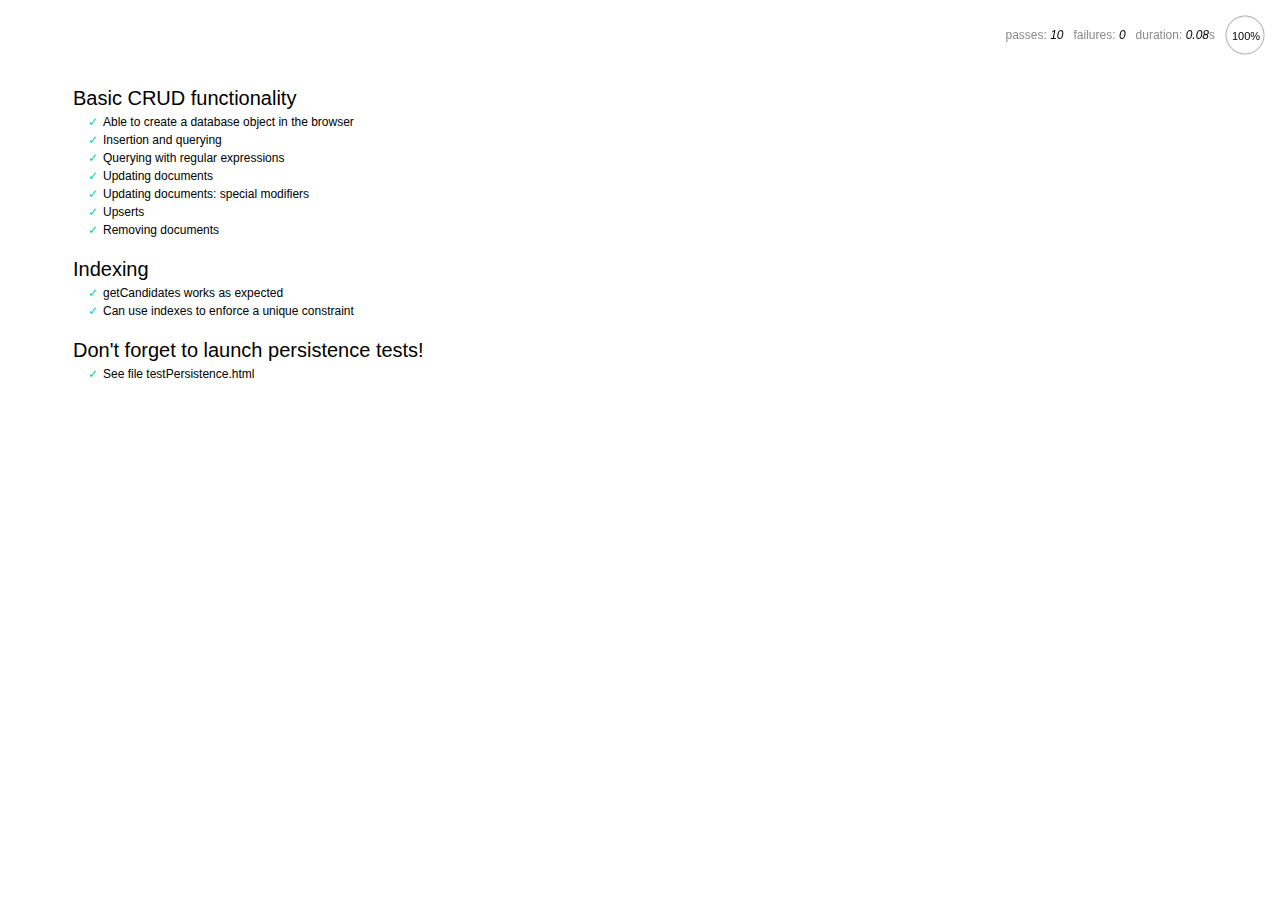
<file: servidor/node_modules/nedb/browser-version/test/index.html>
<!DOCTYPE html>
<html>
<head>
  <meta charset="utf-8">
  <title>Mocha tests for NeDB</title>
  <link rel="stylesheet" href="mocha.css">
</head>
<body>
  <div id="mocha"></div>
  <script src="jquery.min.js"></script>
  <script src="chai.js"></script>
  <script src="underscore.min.js"></script>
  <script src="mocha.js"></script>
  <script>mocha.setup('bdd')</script>
  <script src="../out/nedb.min.js"></script>
  <script src="localforage.js"></script>
  <script src="nedb-browser.js"></script>
  <script>
    mocha.checkLeaks();
    mocha.globals(['jQuery']);
    mocha.run();
  </script>
</body>
</html>
</file>
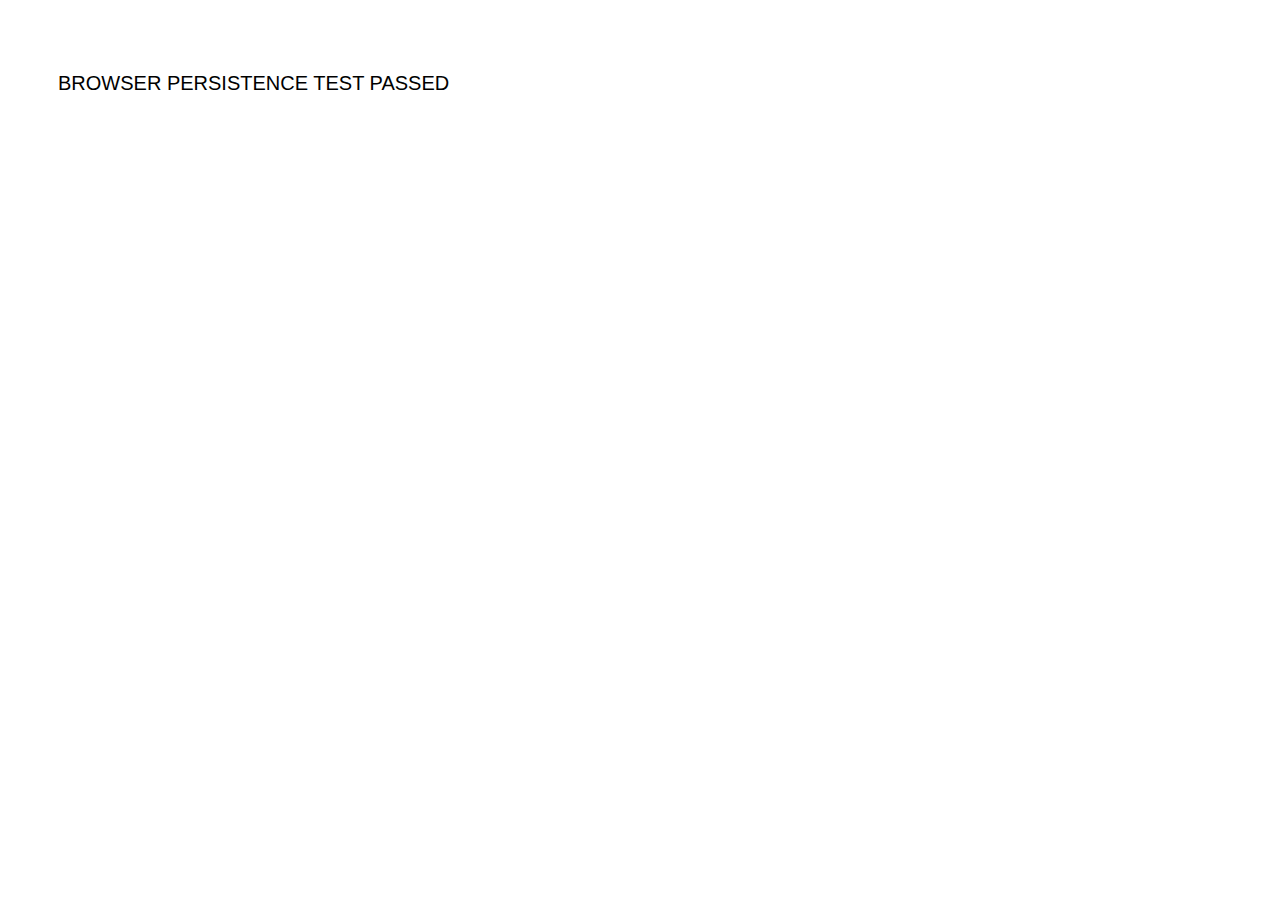
<file: servidor/node_modules/nedb/browser-version/test/testPersistence.html>
<!DOCTYPE html>
<html>
<head>
  <meta charset="utf-8">
  <title>Test NeDB persistence in the browser</title>
  <link rel="stylesheet" href="mocha.css">
</head>
<body>
  <div id="results"></div>
  <script src="../out/nedb.js"></script>
  <script src="./testPersistence.js"></script>
</body>
</html>
</file>
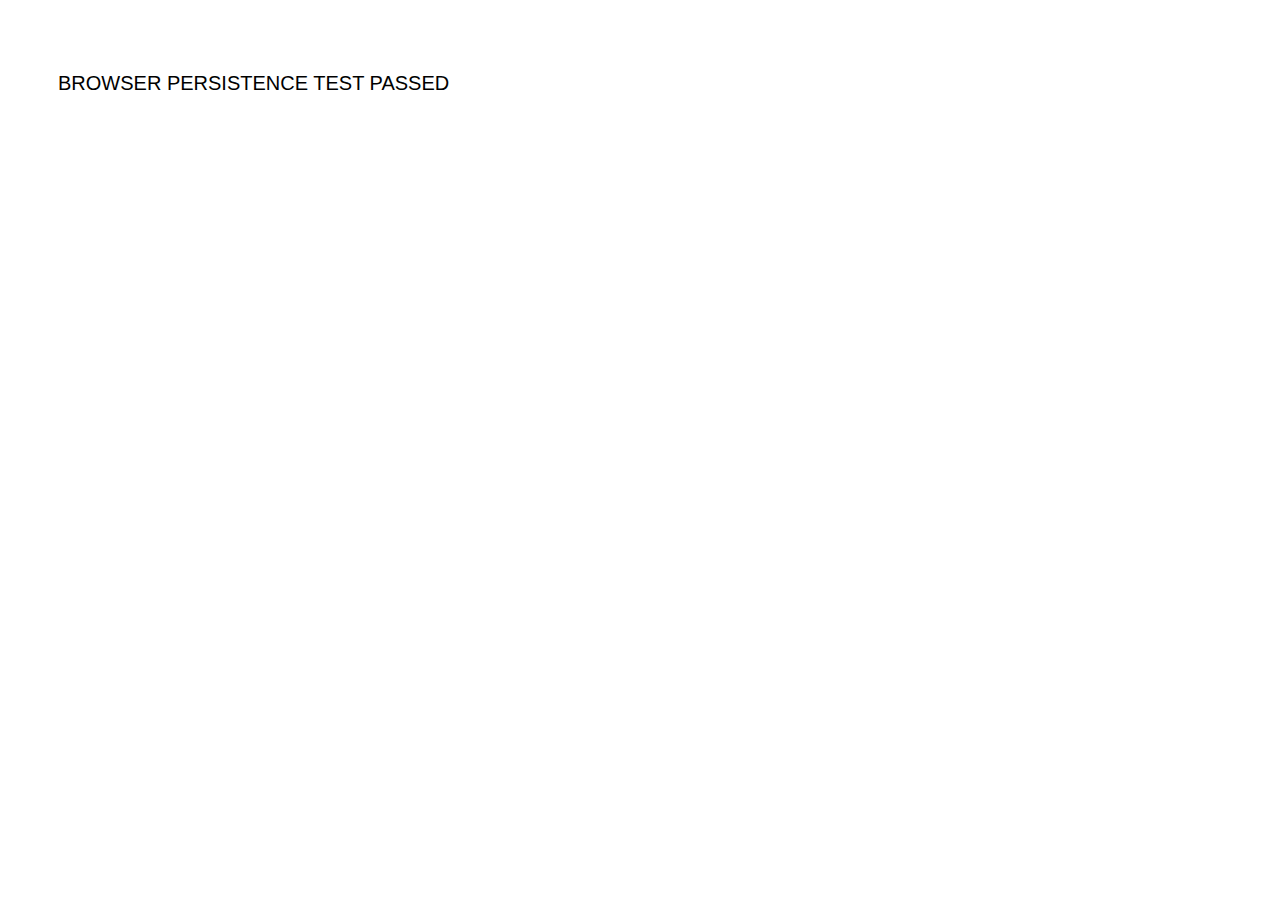
<file: servidor/node_modules/nedb/browser-version/test/testPersistence2.html>
<!DOCTYPE html>
<html>
<head>
  <meta charset="utf-8">
  <title>Test NeDB persistence in the browser - Results</title>
  <link rel="stylesheet" href="mocha.css">
</head>
<body>
  <div id="results"></div>
  <script src="jquery.min.js"></script>
  <script src="../out/nedb.js"></script>
  <script src="./testPersistence2.js"></script>
</body>
</html>
</file>
<file: servidor/node_modules/nedb/browser-version/test/mocha.css>
@charset "UTF-8";
body {
  font: 20px/1.5 "Helvetica Neue", Helvetica, Arial, sans-serif;
  padding: 60px 50px;
}

#mocha ul, #mocha li {
  margin: 0;
  padding: 0;
}

#mocha ul {
  list-style: none;
}

#mocha h1, #mocha h2 {
  margin: 0;
}

#mocha h1 {
  margin-top: 15px;
  font-size: 1em;
  font-weight: 200;
}

#mocha h1 a {
  text-decoration: none;
  color: inherit;
}

#mocha h1 a:hover {
  text-decoration: underline;
}

#mocha .suite .suite h1 {
  margin-top: 0;
  font-size: .8em;
}

#mocha h2 {
  font-size: 12px;
  font-weight: normal;
  cursor: pointer;
}

#mocha .suite {
  margin-left: 15px;
}

#mocha .test {
  margin-left: 15px;
}

#mocha .test:hover h2::after {
  position: relative;
  top: 0;
  right: -10px;
  content: '(view source)';
  font-size: 12px;
  font-family: arial;
  color: #888;
}

#mocha .test.pending:hover h2::after {
  content: '(pending)';
  font-family: arial;
}

#mocha .test.pass.medium .duration {
  background: #C09853;
}

#mocha .test.pass.slow .duration {
  background: #B94A48;
}

#mocha .test.pass::before {
  content: '✓';
  font-size: 12px;
  display: block;
  float: left;
  margin-right: 5px;
  color: #00d6b2;
}

#mocha .test.pass .duration {
  font-size: 9px;
  margin-left: 5px;
  padding: 2px 5px;
  color: white;
  -webkit-box-shadow: inset 0 1px 1px rgba(0,0,0,.2);
  -moz-box-shadow: inset 0 1px 1px rgba(0,0,0,.2);
  box-shadow: inset 0 1px 1px rgba(0,0,0,.2);
  -webkit-border-radius: 5px;
  -moz-border-radius: 5px;
  -ms-border-radius: 5px;
  -o-border-radius: 5px;
  border-radius: 5px;
}

#mocha .test.pass.fast .duration {
  display: none;
}

#mocha .test.pending {
  color: #0b97c4;
}

#mocha .test.pending::before {
  content: '◦';
  color: #0b97c4;
}

#mocha .test.fail {
  color: #c00;
}

#mocha .test.fail pre {
  color: black;
}

#mocha .test.fail::before {
  content: '✖';
  font-size: 12px;
  display: block;
  float: left;
  margin-right: 5px;
  color: #c00;
}

#mocha .test pre.error {
  color: #c00;
}

#mocha .test pre {
  display: inline-block;
  font: 12px/1.5 monaco, monospace;
  margin: 5px;
  padding: 15px;
  border: 1px solid #eee;
  border-bottom-color: #ddd;
  -webkit-border-radius: 3px;
  -webkit-box-shadow: 0 1px 3px #eee;
}

#report.pass .test.fail {
  display: none;
}

#report.fail .test.pass {
  display: none;
}

#error {
  color: #c00;
  font-size: 1.5  em;
  font-weight: 100;
  letter-spacing: 1px;
}

#stats {
  position: fixed;
  top: 15px;
  right: 10px;
  font-size: 12px;
  margin: 0;
  color: #888;
}

#stats .progress {
  float: right;
  padding-top: 0;
}

#stats em {
  color: black;
}

#stats a {
  text-decoration: none;
  color: inherit;
}

#stats a:hover {
  border-bottom: 1px solid #eee;
}

#stats li {
  display: inline-block;
  margin: 0 5px;
  list-style: none;
  padding-top: 11px;
}

code .comment { color: #ddd }
code .init { color: #2F6FAD }
code .string { color: #5890AD }
code .keyword { color: #8A6343 }
code .number { color: #2F6FAD }
</file>
